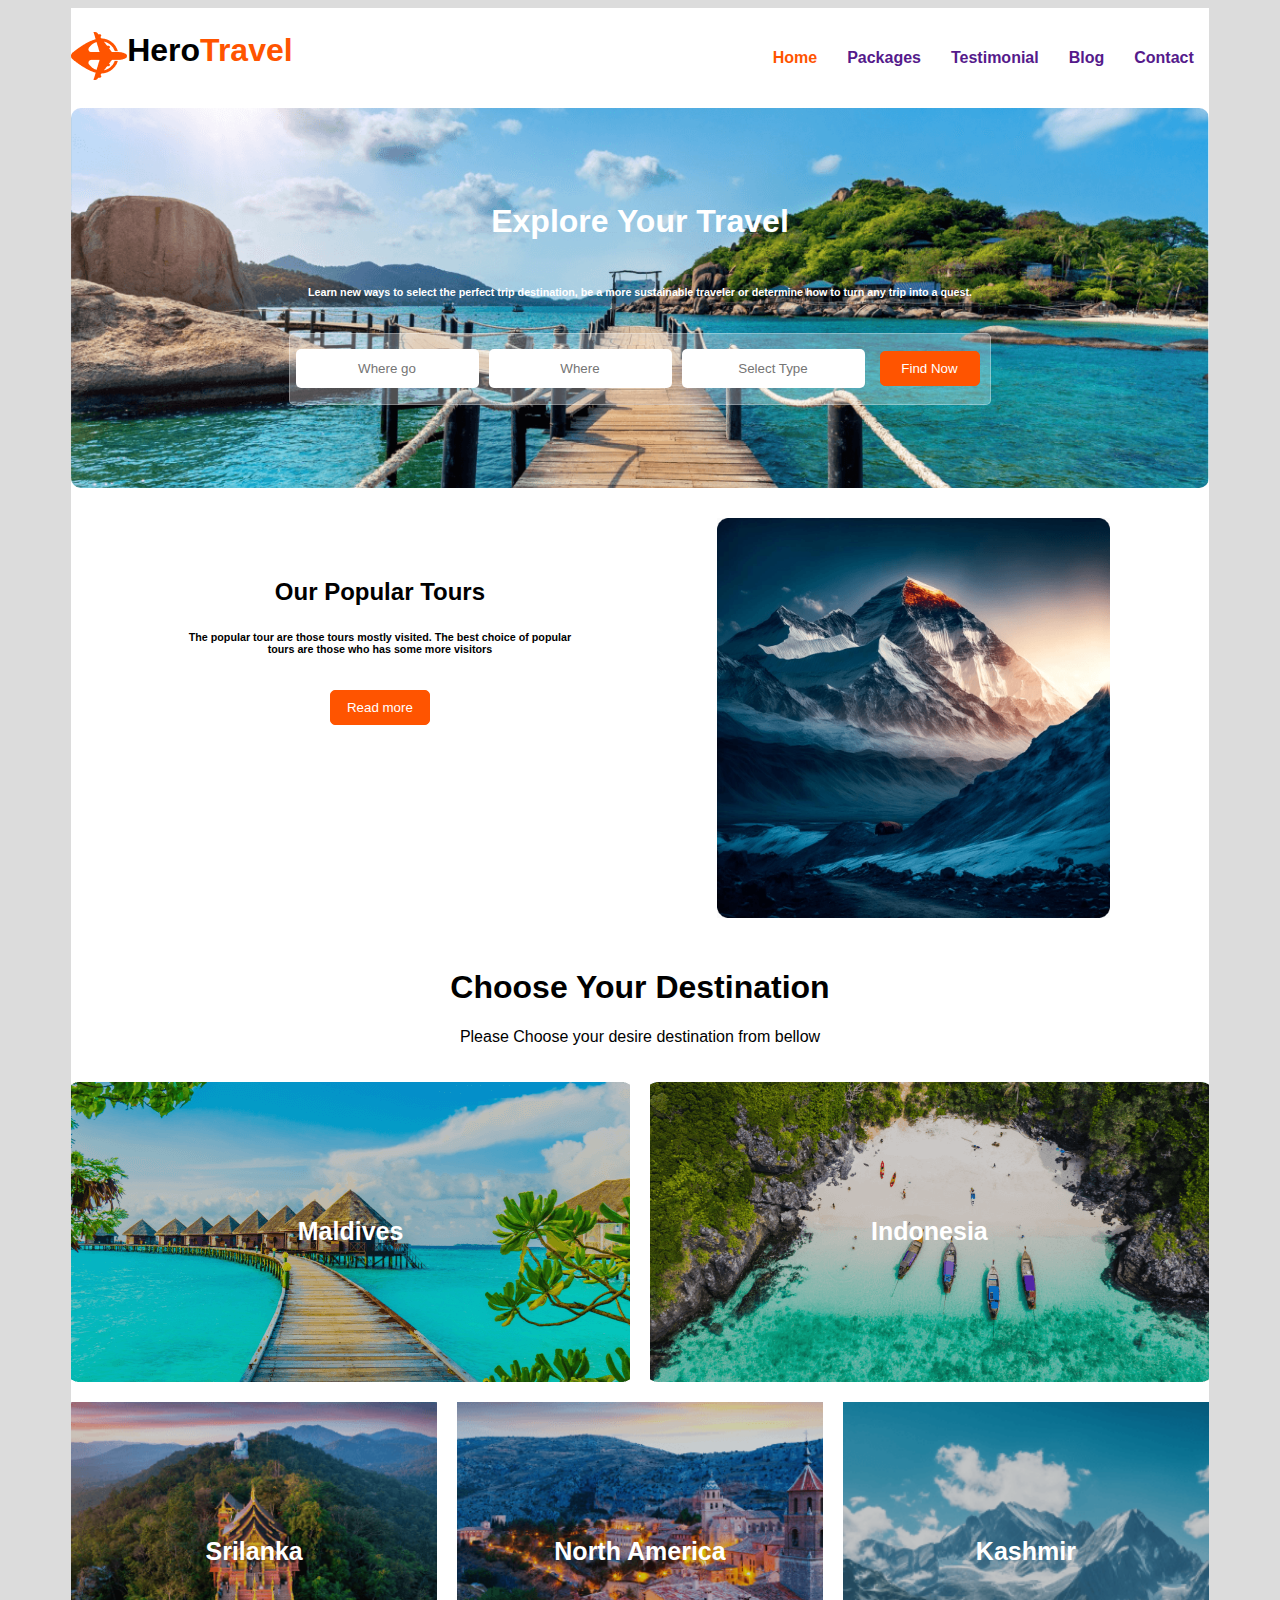
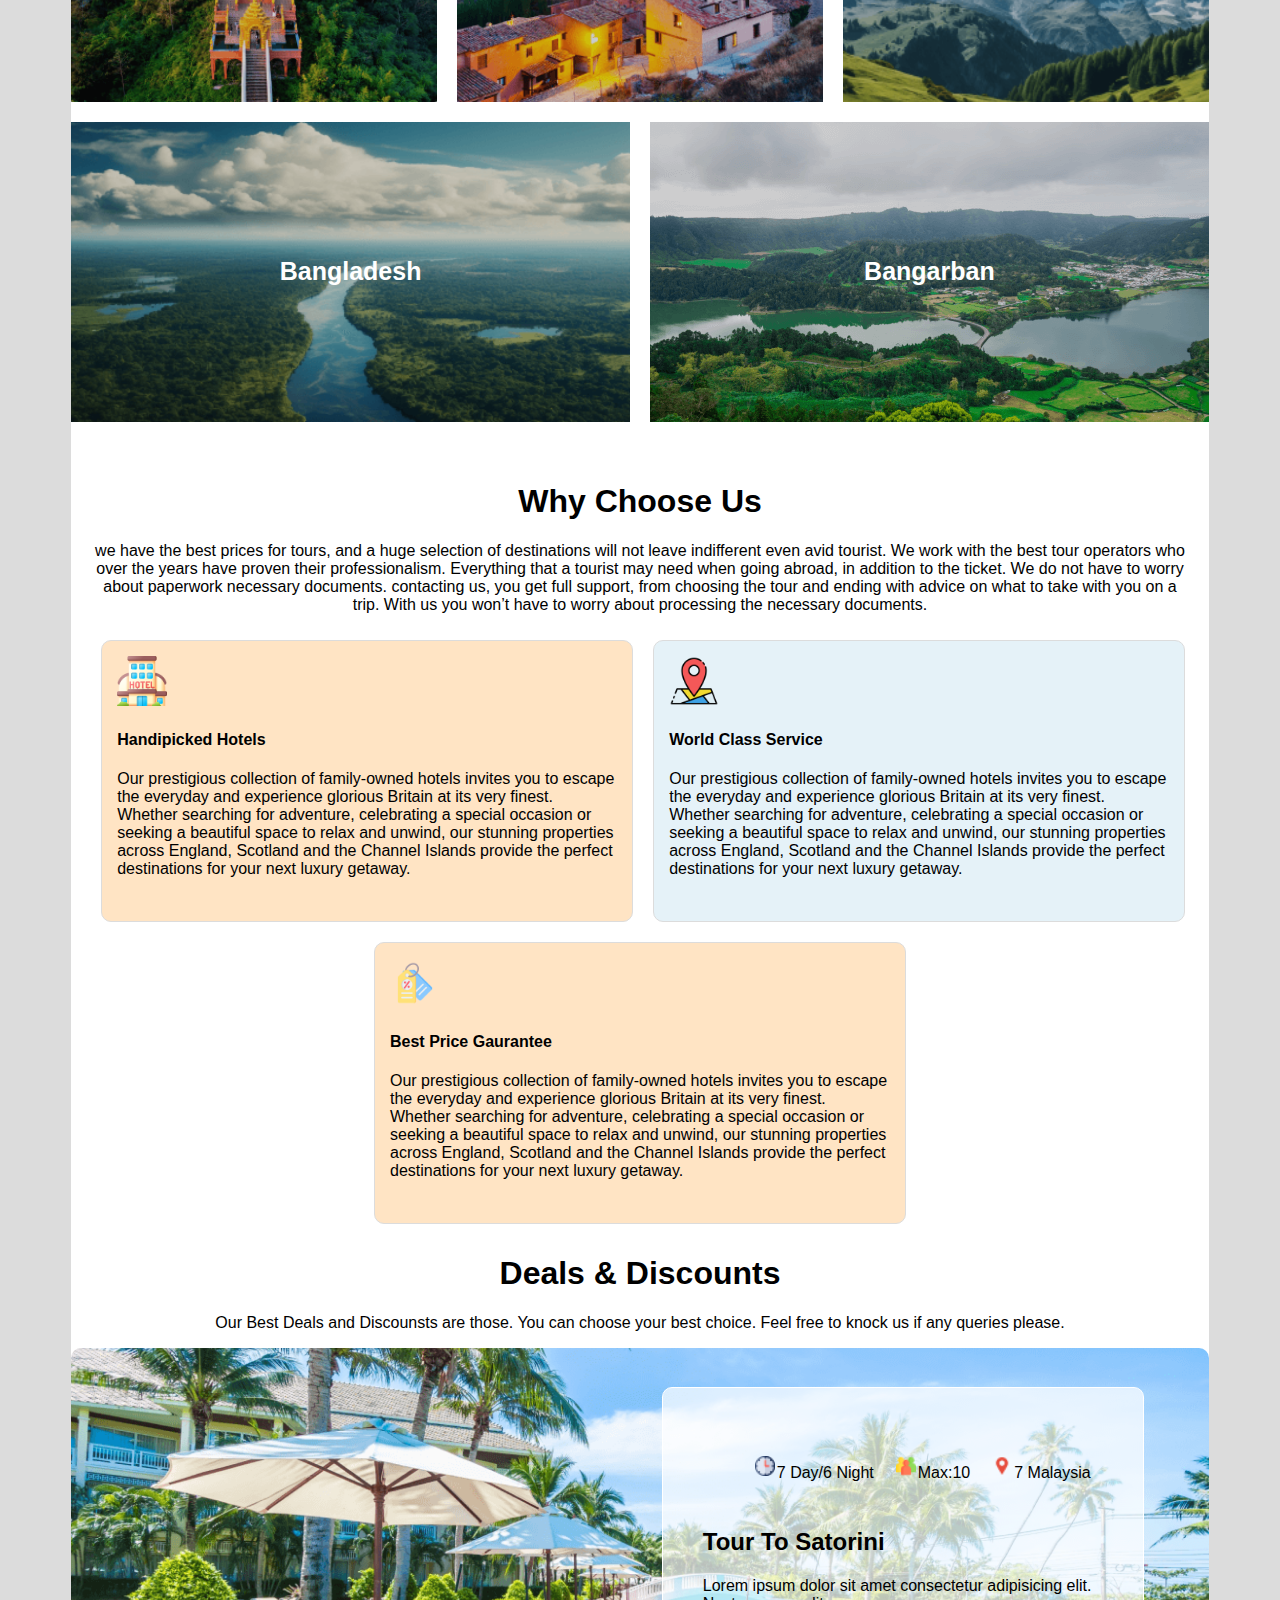
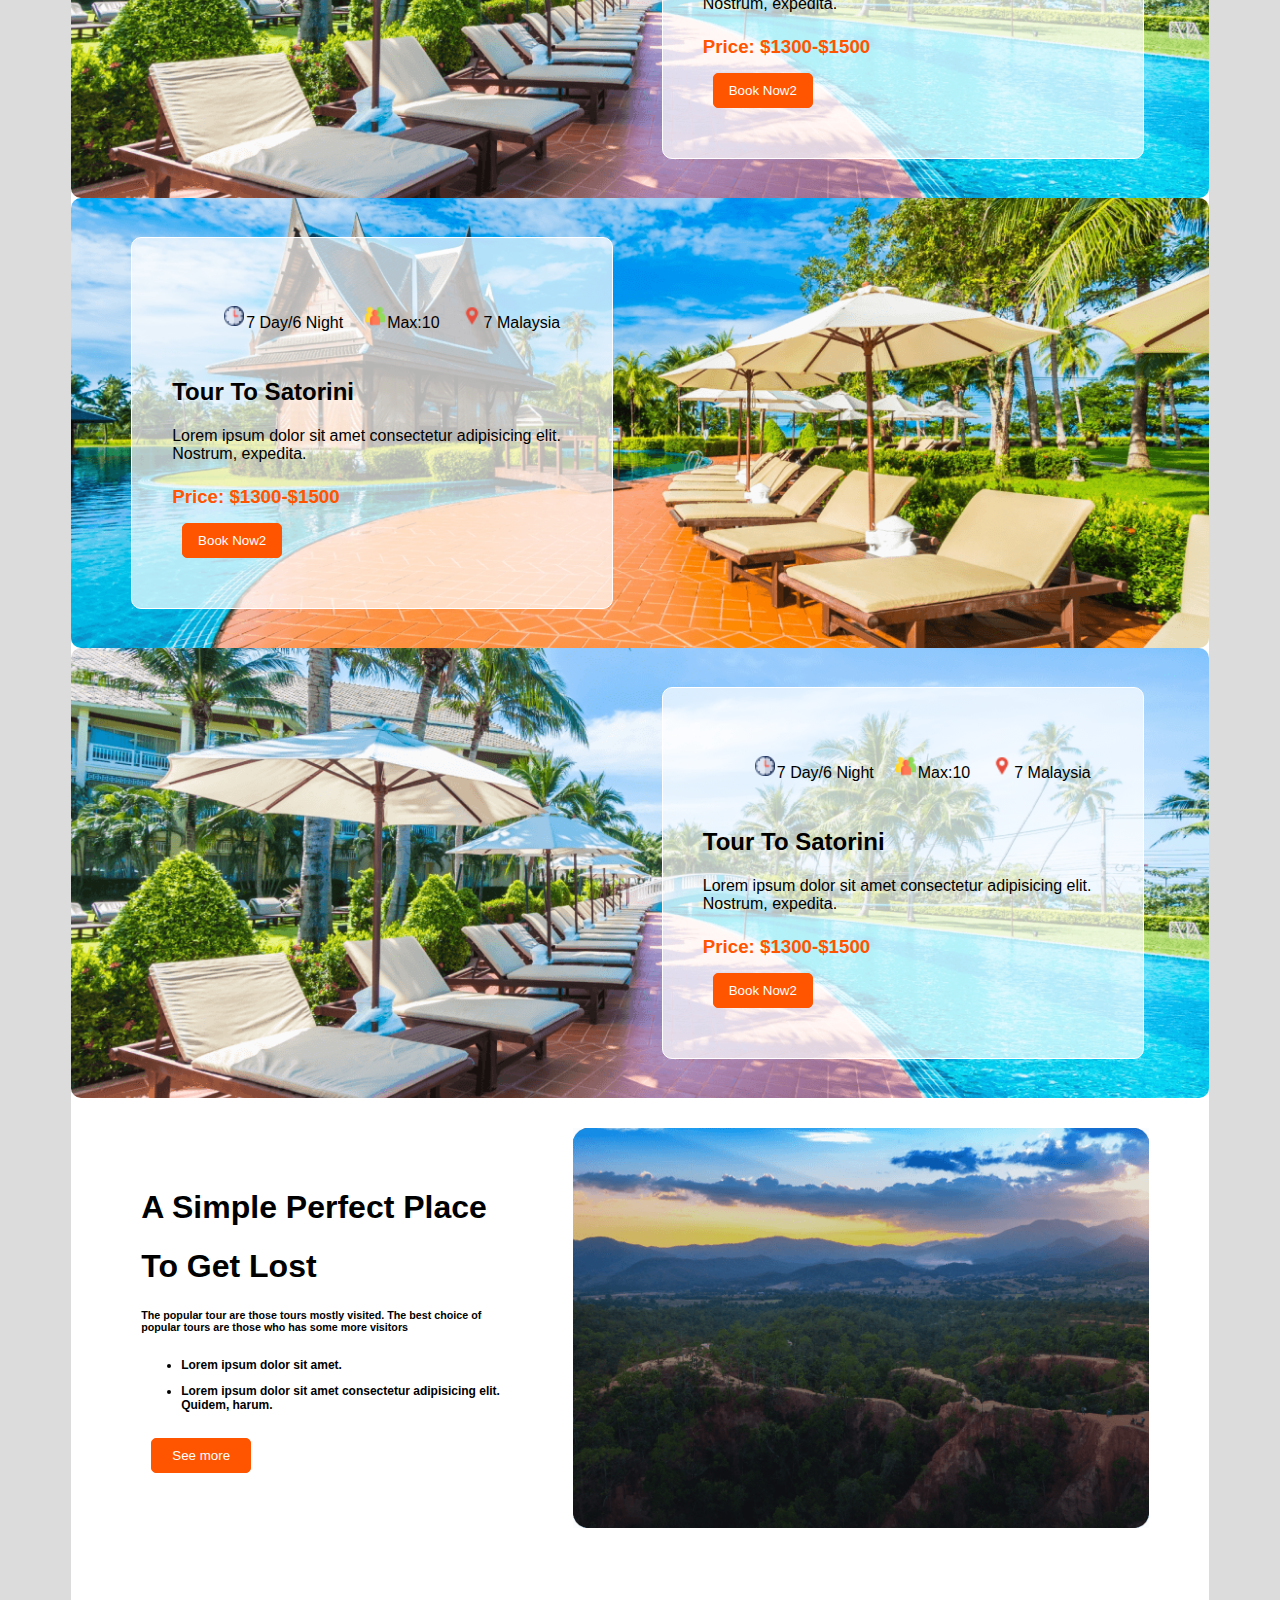
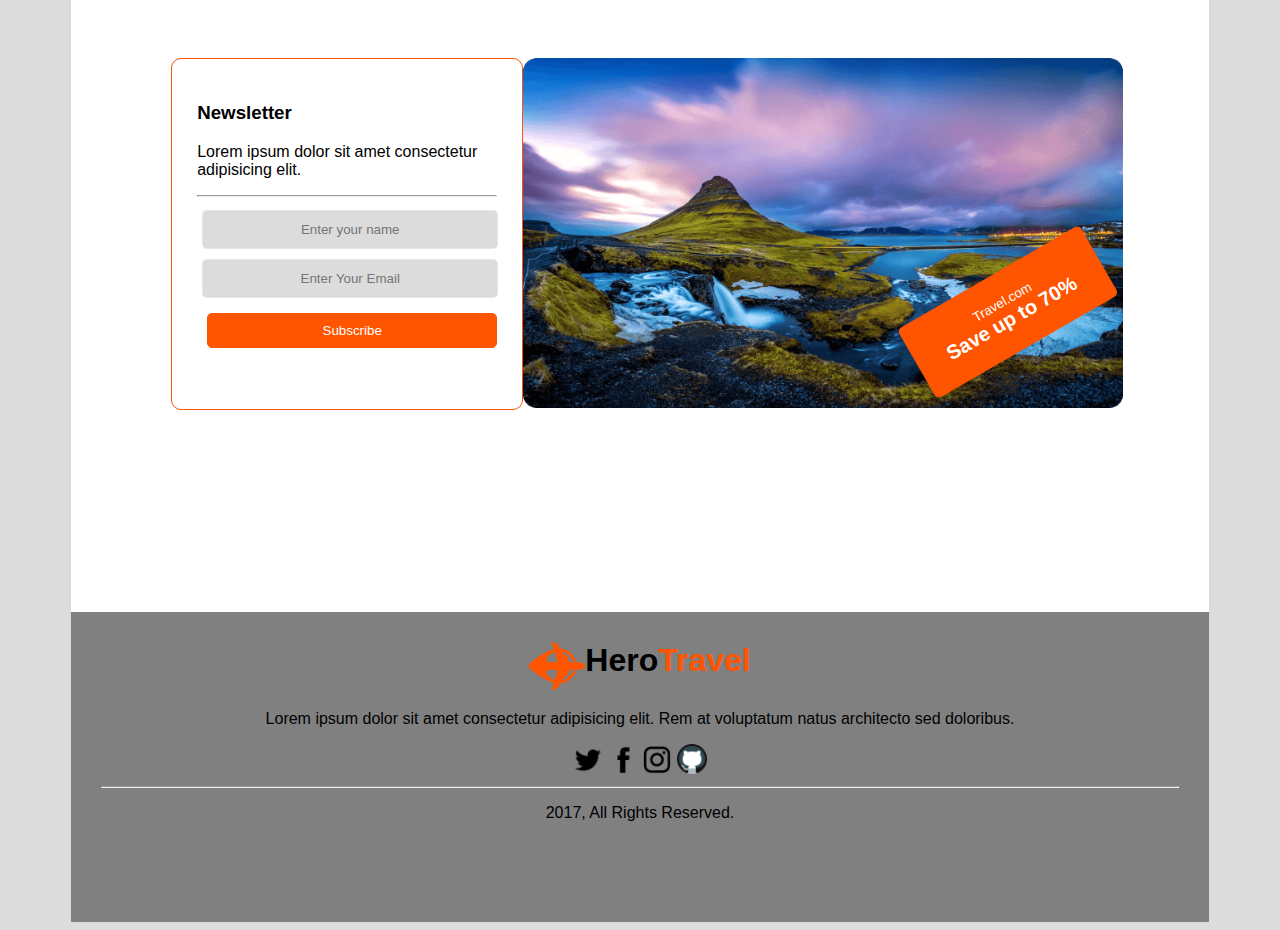
<file: index.html>
<!DOCTYPE html>
<html lang="en">
<head>
    <meta charset="UTF-8">
    <meta name="viewport" content="width=device-width, initial-scale=1.0">
    <meta http-equiv="X-UA-Compatible" content="ie=edge">
    <link rel="stylesheet" href="style.css">
    <title>Assignment2</title>
</head>
<body>
    <div class="container">
        <!-- nav bar area start -->
        <div class="nav">
        <div class="logo-title">
            <div class="logo"><img src="./Group 40071 (2).png" alt=""></div>
            <div class="title"><h1>Hero<span class="travel">Travel</span></h1></div>
        </div>
        <div class="menu">
            <ul>
                <li><a href=""><span style="color: #ff5400;">Home</span></a></li>
                <li><a href="">Packages</a></li>
                <li><a href="">Testimonial</a></li>
                <li><a href="">Blog</a></li>
                <li><a href="">Contact</a></li>
            </ul>
        </div>
        </div>
        <!-- banner area start -->
        <div class="banner-area">
<h1 class="banner-title">Explore Your Travel</h1>
<h6 class="banner-para">Learn new ways to select the perfect trip destination, be a more sustainable traveler or determine how to turn any trip into a quest.</h6>
<div class="find-now">
    <input type="text" class="input-text" placeholder="Where go">
    <input type="text" class="input-text" placeholder="Where">
    <input type="text" class="input-text" placeholder="Select Type">
    <button class="btn">Find Now</button>
</div>
    </div>
    <!-- Tour Area -->
    <div class="tour-area">
<div class="tour-text">
    <h2>Our Popular Tours</h2>
    <h6>The popular tour are those tours mostly visited. The best choice of popular tours are those who has some more visitors</h6>
    <button class="btn">Read more</button>
</div>
<div class="tour-image">
<img src="./Rectangle 4.png" alt="">
</div>
</div>
<!-- Destination Area -->
<div class="destination-area">
    <div class="destination-text">
        <h1>Choose Your Destination</h1>
        <p>Please Choose your desire destination from bellow</p>
    </div>
    <div class="destination-image">
        <div class="row1">
            <div class="image-1">
                <h5>Maldives</h5>
                   
            </div>
            <div class="image-2">
                <h5>Indonesia</h5>
                   
            </div>
          
        </div>
        <div class="row2">
            <div class="image-3">
                <h5>Srilanka</h5>
                   
            </div>
            <div class="image-4">
                <h5>North America</h5>
                   
            </div>
            <div class="image-5">
                <h5>Kashmir</h5>
                   
            </div>
          
        </div>
        <div class="row3">
            <div class="image-6">
                <h5>Bangladesh</h5>
                   
            </div>
            <div class="image-7">
                <h5>Bangarban</h5>
                   
            </div>

        
        </div>
    </div>
</div>

<!-- choose us section -->
<div class="choose-area">
    <div class="choose-section1">
        <h1>Why Choose Us</h1>
        <p>we have the best prices for tours, and a huge selection of destinations will not leave indifferent even avid tourist. We work with the best tour operators who over the years have proven their professionalism. Everything that a tourist may need when going abroad, in addition to the ticket.
    We do not have to worry about paperwork necessary documents. contacting us, you get full support, from choosing the tour and ending with advice on what to take with you on a trip. With us you won’t have to worry about processing the necessary documents.</p>
    </div>
    <div class="choose-box">

        <div class="choose-box1">
            <img src="./hotel.png" alt="hotel image" width="50px" height="50px">
            <h4>Handipicked Hotels</h4>
            <p>Our prestigious collection of family-owned hotels invites you to escape the everyday and experience glorious Britain at its very finest. Whether searching for adventure, celebrating a special occasion or seeking a beautiful space to relax and unwind, our stunning properties across England, Scotland and the Channel Islands provide the perfect destinations for your next luxury getaway.</p>
        </div>
        <div class="choose-box2">
            <img src="./location.png" alt="location image" width="50px" height="50px">
            <h4>World Class Service</h4>
            <p>Our prestigious collection of family-owned hotels invites you to escape the everyday and experience glorious Britain at its very finest. Whether searching for adventure, celebrating a special occasion or seeking a beautiful space to relax and unwind, our stunning properties across England, Scotland and the Channel Islands provide the perfect destinations for your next luxury getaway.</p>
        </div>
       
    </div>
    <div class="choose-box3">
        <img src="./sale.png" alt="sale image" width="50px" height="50px">
        <h4>Best Price Gaurantee</h4>
        <p>Our prestigious collection of family-owned hotels invites you to escape the everyday and experience glorious Britain at its very finest. Whether searching for adventure, celebrating a special occasion or seeking a beautiful space to relax and unwind, our stunning properties across England, Scotland and the Channel Islands provide the perfect destinations for your next luxury getaway.</p>
    </div>
</div>
  
<!-- Deals & Discount area -->
<div class="discount-area">
    <div class="discount-title-area">
        <h1>Deals & Discounts</h1>
        <p>Our Best Deals and Discounsts are those. You can choose your best choice. Feel free to knock us if any queries please.</p>
    </div>
    <div class="discount-1">
               
        <div class="discount-note">
            <div class="discount-note-stat">
                <ul>
                    <li><img src="./clock.png" alt="">7 Day/6 Night</li>
                    <li><img src="./people.png" alt="">Max:10</li>
                    <li><img src="./location-pin.png" alt="">7 Malaysia</li>
                </ul>
               
            </div>
            <h2 class="discount-note-stat-title">Tour To Satorini</h2>
            <p class="discount-note-stat-para">Lorem ipsum dolor sit amet consectetur adipisicing elit. Nostrum, expedita.</p>
            <h3 class="discount-note-stat-price"><span style="color: #ff5400;">Price: $1300-$1500</span></h3>
            
            <button class="discount-btn">Book Now2</button>
            </div>
            </div>
            <div class="discount-2">
               
                <div class="discount-note">
                    <div class="discount-note-stat">
                        <ul>
                            <li><img src="./clock.png" alt="">7 Day/6 Night</li>
                            <li><img src="./people.png" alt="">Max:10</li>
                            <li><img src="./location-pin.png" alt="">7 Malaysia</li>
                        </ul>
                       
                    </div>
                    <h2 class="discount-note-stat-title">Tour To Satorini</h2>
                    <p class="discount-note-stat-para">Lorem ipsum dolor sit amet consectetur adipisicing elit. Nostrum, expedita.</p>
                    <h3 class="discount-note-stat-price"><span style="color: #ff5400;">Price: $1300-$1500</span></h3>
                    
                    <button class="discount-btn">Book Now2</button>
                    </div>
                    </div>
                    <div class="discount-3">
               
                        <div class="discount-note">
                            <div class="discount-note-stat">
                                <ul>
                                    <li><img src="./clock.png" alt="">7 Day/6 Night</li>
                                    <li><img src="./people.png" alt="">Max:10</li>
                                    <li><img src="./location-pin.png" alt="">7 Malaysia</li>
                                </ul>
                               
                            </div>
                            <h2 class="discount-note-stat-title">Tour To Satorini</h2>
                            <p class="discount-note-stat-para">Lorem ipsum dolor sit amet consectetur adipisicing elit. Nostrum, expedita.</p>
                            <h3 class="discount-note-stat-price"><span style="color: #ff5400;">Price: $1300-$1500</span></h3>
                            
                            <button class="discount-btn">Book Now2</button>
                            </div>
                            </div>
</div>

 <!-- Perfect place Area -->
 <div class="perfect-area">
    <div class="perfect-text">
       <h1>A Simple Perfect Place</h1>
       <h1>To Get Lost</h1>
        <h6>The popular tour are those tours mostly visited. The best choice of popular tours are those who has some more visitors</h6>
        <ul>
            <li><p>Lorem ipsum dolor sit amet.</p></li>
            <li><p>Lorem ipsum dolor sit amet consectetur adipisicing elit. Quidem, harum.</p></li>
        </ul>
        <button class="btn">See more</button>
    </div>
    <div class="perfect-image">
    <img src="./Group 40089.png" alt="">
    </div>
    </div>
     <!-- Newsletter Area -->
 <div class="newsletter-area">
    <div class="newsletter-form">
       <h3>Newsletter</h3>
        <p>Lorem ipsum dolor sit amet consectetur adipisicing elit.</p><hr>
        <input type="text" class="newsletter-input-text" placeholder="Enter your name">
        <input type="text" class="newsletter-input-text" placeholder="Enter Your Email">
        <button class="newsletter-btn">Subscribe</button>
    </div>
    <div class="newsletter-image">
    <img src="./Rectangle 8 (1).png" alt="" width="600px" height="350px">
    <button class="newsletter-image-btn">Travel.com <br>
        <span style="font-size: 20px; font-weight: bold;">Save up to 70%</span>
    </button>
    </div>
    </div>
    <!-- Footer Area -->
<div class="footer-area">
    
        <div class="footer-title">
            <div class="logo"><img src="./Group 40071 (2).png" alt=""></div>
            <div class="title"><h1>Hero<span class="travel">Travel</span></h1></div>
        </div>
        <p>Lorem ipsum dolor sit amet consectetur adipisicing elit. Rem at voluptatum natus architecto sed doloribus.</p>
   <div class="footer-image">
    <img src="./twitter.png" alt="">
    <img src="./facebook.png" alt="">
    <img src="./instagram.png" alt="">
    <img src="./git.png" alt="">
   </div><hr>

    <div class="copyright">
        <p>2017, All Rights Reserved.</p>
    </div>

</div>
</div>
</body>
</html>
</file>
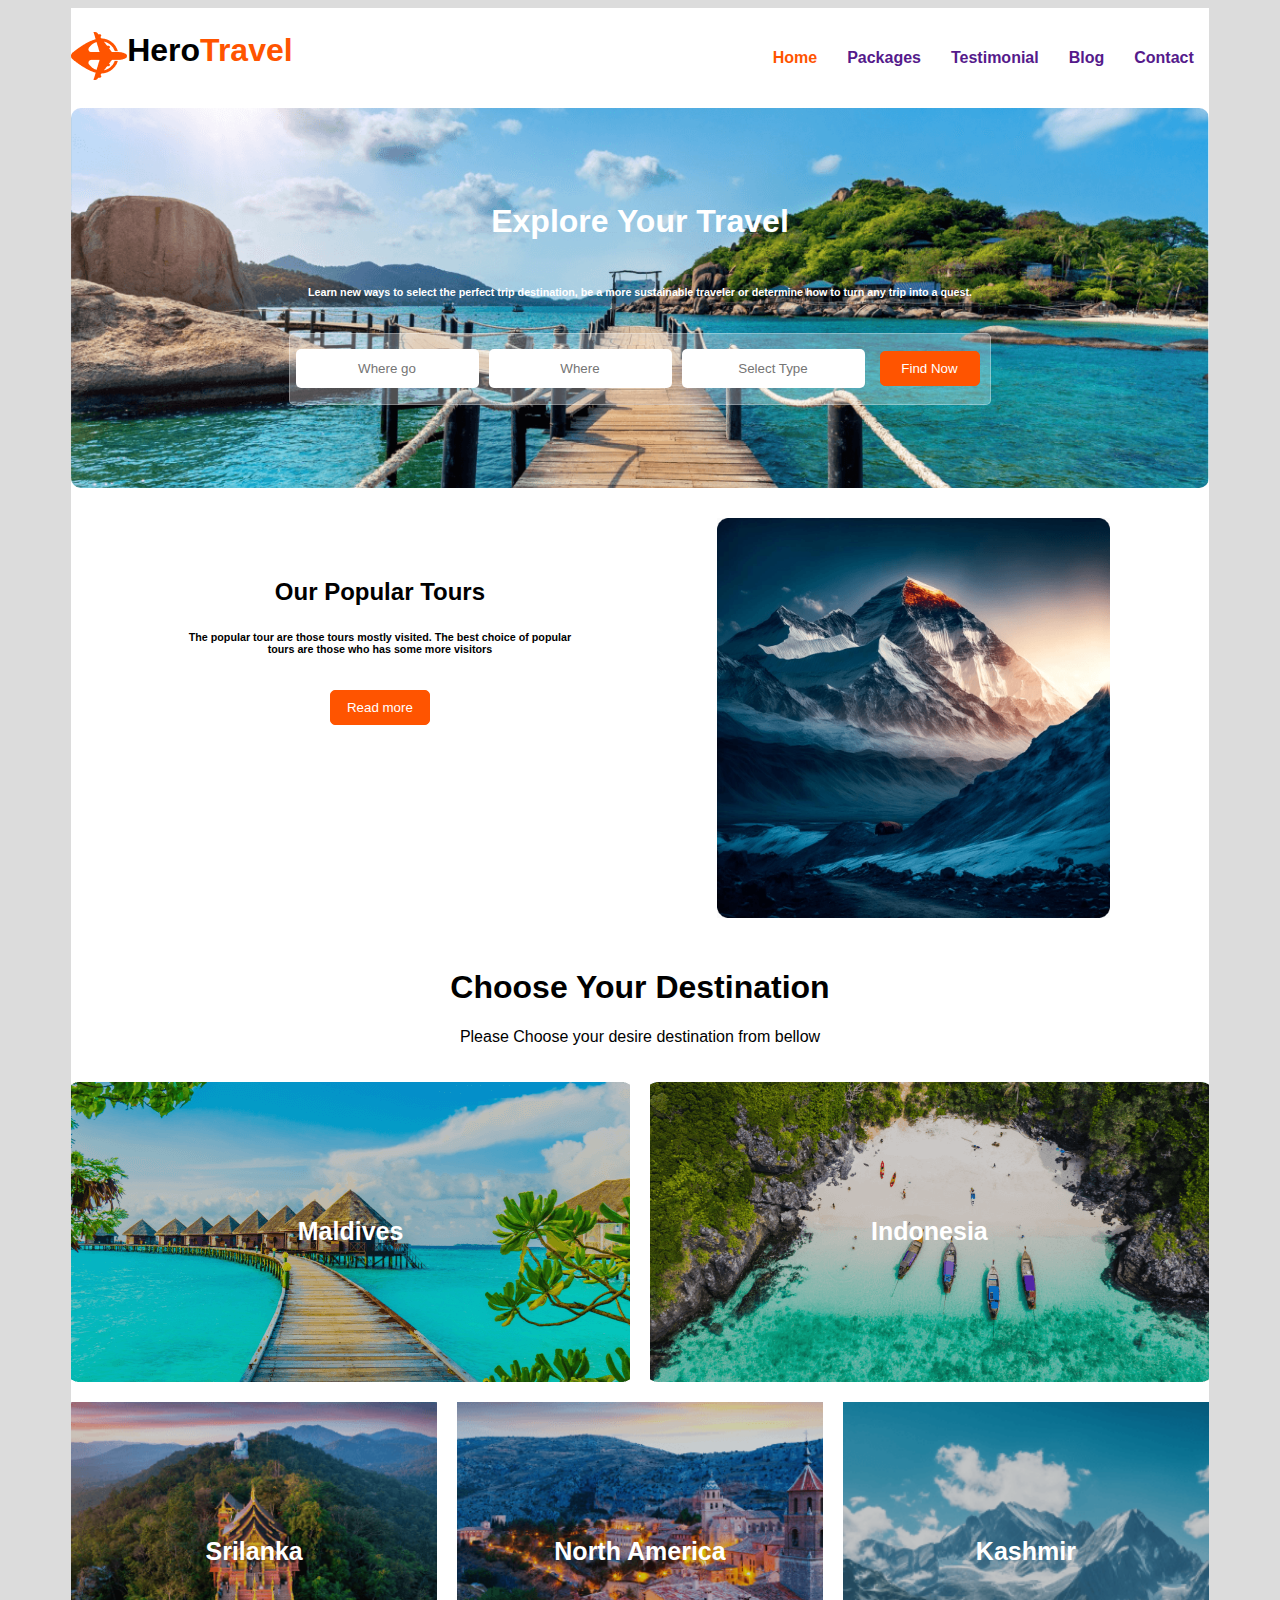
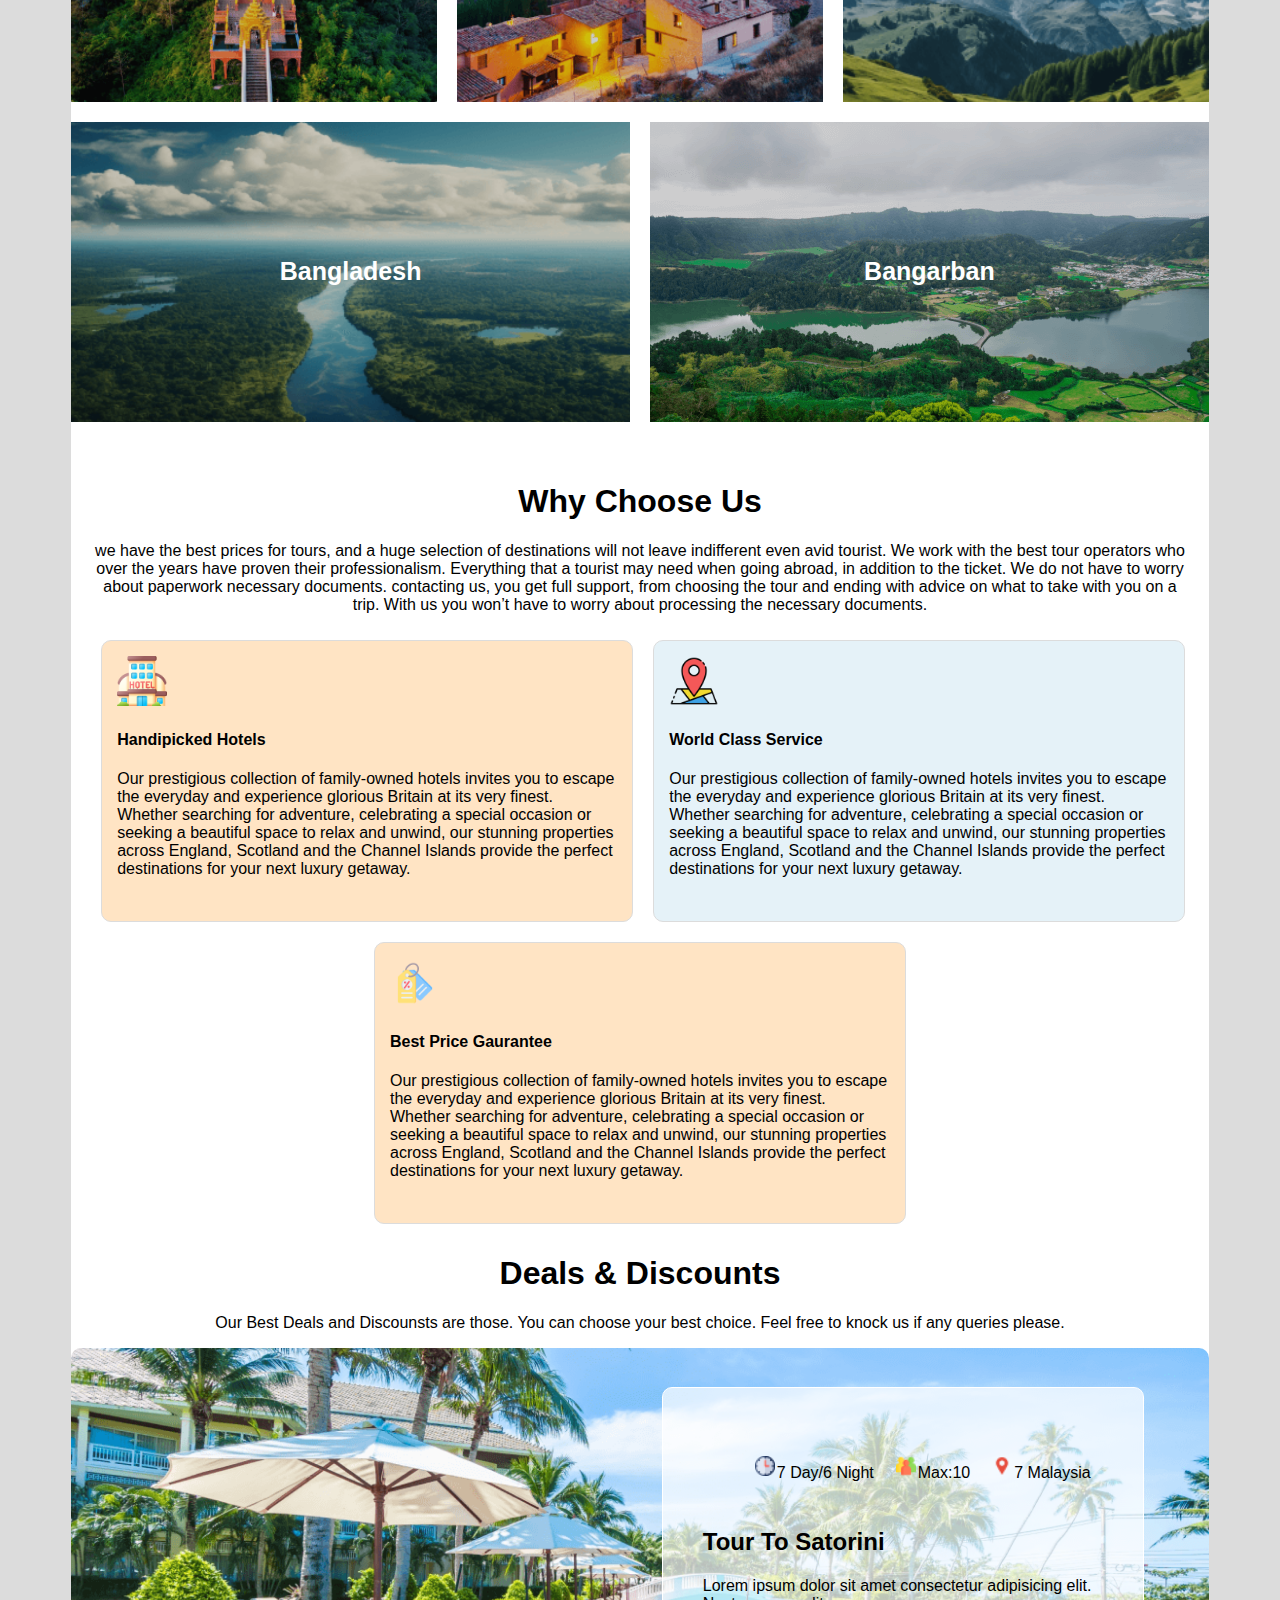
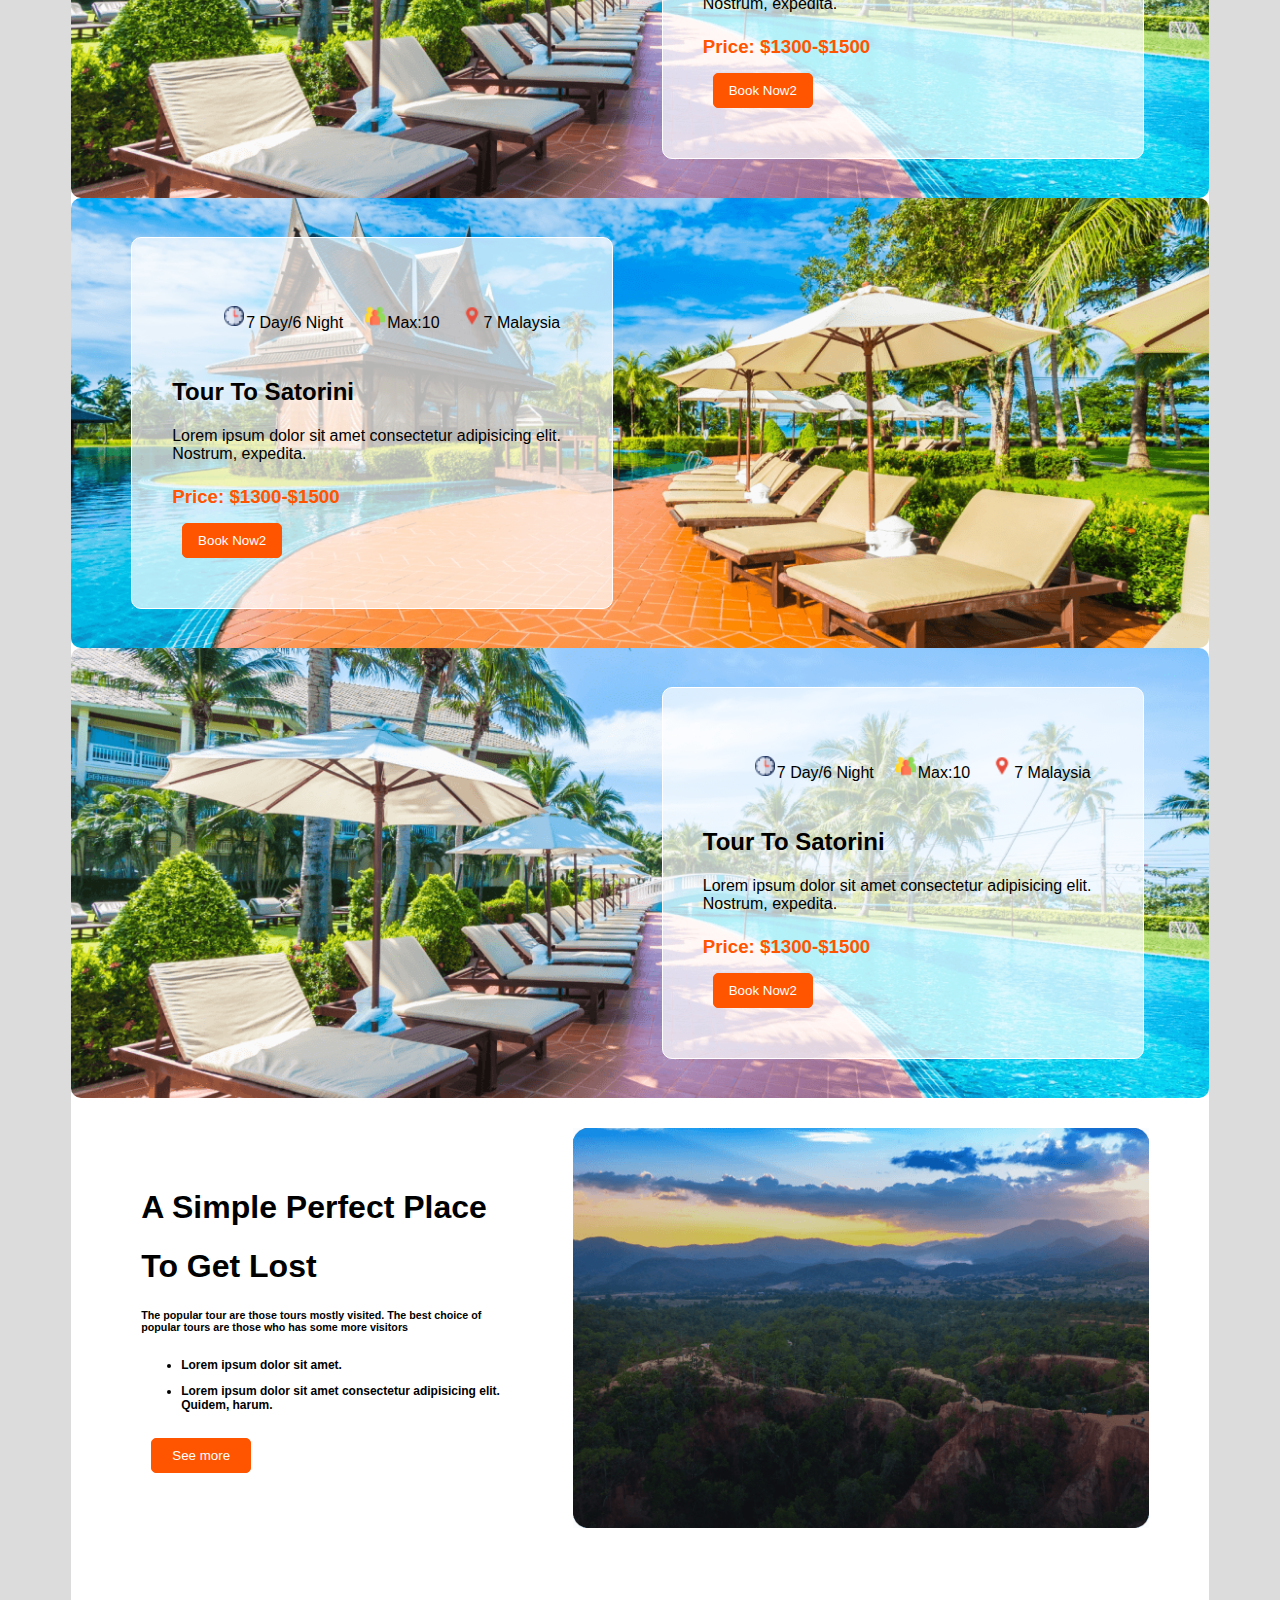
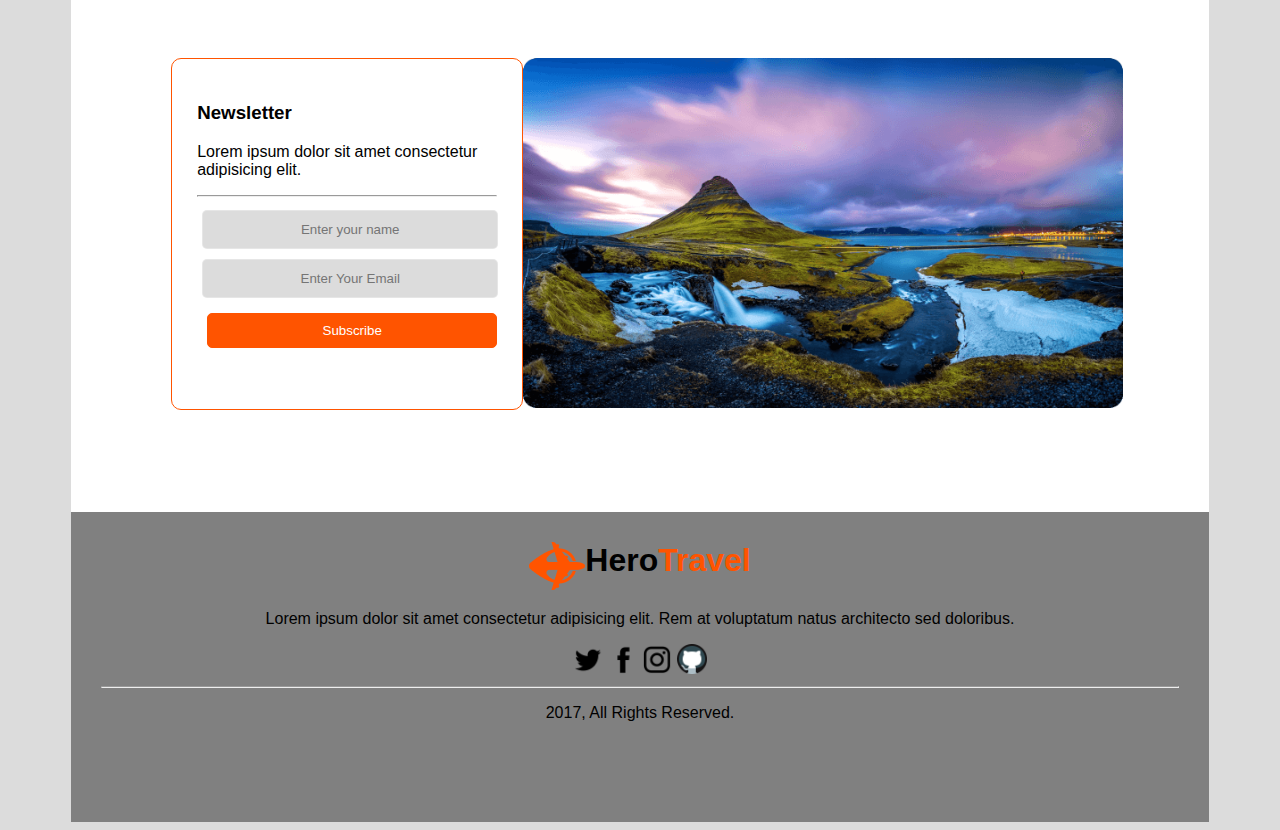
<file: assignment0202.html>
<!DOCTYPE html>
<html lang="en">
<head>
    <meta charset="UTF-8">
    <meta name="viewport" content="width=device-width, initial-scale=1.0">
    <meta http-equiv="X-UA-Compatible" content="ie=edge">
    <link rel="stylesheet" href="style.css">
    <title>Assignment2</title>
</head>
<body>
    <div class="container">
        <!-- nav bar area start -->
        <div class="nav">
        <div class="logo-title">
            <div class="logo"><img src="./Group 40071 (2).png" alt=""></div>
            <div class="title"><h1>Hero<span class="travel">Travel</span></h1></div>
        </div>
        <div class="menu">
            <ul>
                <li><a href=""><span style="color: #ff5400;">Home</span></a></li>
                <li><a href="">Packages</a></li>
                <li><a href="">Testimonial</a></li>
                <li><a href="">Blog</a></li>
                <li><a href="">Contact</a></li>
            </ul>
        </div>
        </div>
        <!-- banner area start -->
        <div class="banner-area">
<h1 class="banner-title">Explore Your Travel</h1>
<h6 class="banner-para">Learn new ways to select the perfect trip destination, be a more sustainable traveler or determine how to turn any trip into a quest.</h6>
<div class="find-now">
    <input type="text" class="input-text" placeholder="Where go">
    <input type="text" class="input-text" placeholder="Where">
    <input type="text" class="input-text" placeholder="Select Type">
    <button class="btn">Find Now</button>
</div>
    </div>
    <!-- Tour Area -->
    <div class="tour-area">
<div class="tour-text">
    <h2>Our Popular Tours</h2>
    <h6>The popular tour are those tours mostly visited. The best choice of popular tours are those who has some more visitors</h6>
    <button class="btn">Read more</button>
</div>
<div class="tour-image">
<img src="./Rectangle 4.png" alt="">
</div>
</div>
<!-- Destination Area -->
<div class="destination-area">
    <div class="destination-text">
        <h1>Choose Your Destination</h1>
        <p>Please Choose your desire destination from bellow</p>
    </div>
    <div class="destination-image">
        <div class="row1">
            <div class="image-1">
                <h5>Maldives</h5>
                   
            </div>
            <div class="image-2">
                <h5>Indonesia</h5>
                   
            </div>
          
        </div>
        <div class="row2">
            <div class="image-3">
                <h5>Srilanka</h5>
                   
            </div>
            <div class="image-4">
                <h5>North America</h5>
                   
            </div>
            <div class="image-5">
                <h5>Kashmir</h5>
                   
            </div>
          
        </div>
        <div class="row3">
            <div class="image-6">
                <h5>Bangladesh</h5>
                   
            </div>
            <div class="image-7">
                <h5>Bangarban</h5>
                   
            </div>

        
        </div>
    </div>
</div>

<!-- choose us section -->
<div class="choose-area">
    <div class="choose-section1">
        <h1>Why Choose Us</h1>
        <p>we have the best prices for tours, and a huge selection of destinations will not leave indifferent even avid tourist. We work with the best tour operators who over the years have proven their professionalism. Everything that a tourist may need when going abroad, in addition to the ticket.
    We do not have to worry about paperwork necessary documents. contacting us, you get full support, from choosing the tour and ending with advice on what to take with you on a trip. With us you won’t have to worry about processing the necessary documents.</p>
    </div>
    <div class="choose-box">

        <div class="choose-box1">
            <img src="./hotel.png" alt="hotel image" width="50px" height="50px">
            <h4>Handipicked Hotels</h4>
            <p>Our prestigious collection of family-owned hotels invites you to escape the everyday and experience glorious Britain at its very finest. Whether searching for adventure, celebrating a special occasion or seeking a beautiful space to relax and unwind, our stunning properties across England, Scotland and the Channel Islands provide the perfect destinations for your next luxury getaway.</p>
        </div>
        <div class="choose-box2">
            <img src="./location.png" alt="location image" width="50px" height="50px">
            <h4>World Class Service</h4>
            <p>Our prestigious collection of family-owned hotels invites you to escape the everyday and experience glorious Britain at its very finest. Whether searching for adventure, celebrating a special occasion or seeking a beautiful space to relax and unwind, our stunning properties across England, Scotland and the Channel Islands provide the perfect destinations for your next luxury getaway.</p>
        </div>
       
    </div>
    <div class="choose-box3">
        <img src="./sale.png" alt="sale image" width="50px" height="50px">
        <h4>Best Price Gaurantee</h4>
        <p>Our prestigious collection of family-owned hotels invites you to escape the everyday and experience glorious Britain at its very finest. Whether searching for adventure, celebrating a special occasion or seeking a beautiful space to relax and unwind, our stunning properties across England, Scotland and the Channel Islands provide the perfect destinations for your next luxury getaway.</p>
    </div>
</div>
  
<!-- Deals & Discount area -->
<div class="discount-area">
    <div class="discount-title-area">
        <h1>Deals & Discounts</h1>
        <p>Our Best Deals and Discounsts are those. You can choose your best choice. Feel free to knock us if any queries please.</p>
    </div>
    <div class="discount-1">
               
        <div class="discount-note">
            <div class="discount-note-stat">
                <ul>
                    <li><img src="./clock.png" alt="">7 Day/6 Night</li>
                    <li><img src="./people.png" alt="">Max:10</li>
                    <li><img src="./location-pin.png" alt="">7 Malaysia</li>
                </ul>
               
            </div>
            <h2 class="discount-note-stat-title">Tour To Satorini</h2>
            <p class="discount-note-stat-para">Lorem ipsum dolor sit amet consectetur adipisicing elit. Nostrum, expedita.</p>
            <h3 class="discount-note-stat-price"><span style="color: #ff5400;">Price: $1300-$1500</span></h3>
            
            <button class="discount-btn">Book Now2</button>
            </div>
            </div>
            <div class="discount-2">
               
                <div class="discount-note">
                    <div class="discount-note-stat">
                        <ul>
                            <li><img src="./clock.png" alt="">7 Day/6 Night</li>
                            <li><img src="./people.png" alt="">Max:10</li>
                            <li><img src="./location-pin.png" alt="">7 Malaysia</li>
                        </ul>
                       
                    </div>
                    <h2 class="discount-note-stat-title">Tour To Satorini</h2>
                    <p class="discount-note-stat-para">Lorem ipsum dolor sit amet consectetur adipisicing elit. Nostrum, expedita.</p>
                    <h3 class="discount-note-stat-price"><span style="color: #ff5400;">Price: $1300-$1500</span></h3>
                    
                    <button class="discount-btn">Book Now2</button>
                    </div>
                    </div>
                    <div class="discount-3">
               
                        <div class="discount-note">
                            <div class="discount-note-stat">
                                <ul>
                                    <li><img src="./clock.png" alt="">7 Day/6 Night</li>
                                    <li><img src="./people.png" alt="">Max:10</li>
                                    <li><img src="./location-pin.png" alt="">7 Malaysia</li>
                                </ul>
                               
                            </div>
                            <h2 class="discount-note-stat-title">Tour To Satorini</h2>
                            <p class="discount-note-stat-para">Lorem ipsum dolor sit amet consectetur adipisicing elit. Nostrum, expedita.</p>
                            <h3 class="discount-note-stat-price"><span style="color: #ff5400;">Price: $1300-$1500</span></h3>
                            
                            <button class="discount-btn">Book Now2</button>
                            </div>
                            </div>
</div>

 <!-- Perfect place Area -->
 <div class="perfect-area">
    <div class="perfect-text">
       <h1>A Simple Perfect Place</h1>
       <h1>To Get Lost</h1>
        <h6>The popular tour are those tours mostly visited. The best choice of popular tours are those who has some more visitors</h6>
        <ul>
            <li><p>Lorem ipsum dolor sit amet.</p></li>
            <li><p>Lorem ipsum dolor sit amet consectetur adipisicing elit. Quidem, harum.</p></li>
        </ul>
        <button class="btn">See more</button>
    </div>
    <div class="perfect-image">
    <img src="./Group 40089.png" alt="">
    </div>
    </div>
     <!-- Newsletter Area -->
 <div class="newsletter-area">
    <div class="newsletter-form">
       <h3>Newsletter</h3>
        <p>Lorem ipsum dolor sit amet consectetur adipisicing elit.</p><hr>
        <input type="text" class="newsletter-input-text" placeholder="Enter your name">
        <input type="text" class="newsletter-input-text" placeholder="Enter Your Email">
        <button class="newsletter-btn">Subscribe</button>
    </div>
    <div class="newsletter-image">
    <img src="./Rectangle 8 (1).png" alt="" width="600px" height="350px">
    </div>
    </div>
    <!-- Footer Area -->
<div class="footer-area">
    
        <div class="footer-title">
            <div class="logo"><img src="./Group 40071 (2).png" alt=""></div>
            <div class="title"><h1>Hero<span class="travel">Travel</span></h1></div>
        </div>
        <p>Lorem ipsum dolor sit amet consectetur adipisicing elit. Rem at voluptatum natus architecto sed doloribus.</p>
   <div class="footer-image">
    <img src="./twitter.png" alt="">
    <img src="./facebook.png" alt="">
    <img src="./instagram.png" alt="">
    <img src="./git.png" alt="">
   </div><hr>

    <div class="copyright">
        <p>2017, All Rights Reserved.</p>
    </div>

</div>
</div>
</body>
</html>
</file>
<file: style.css>
body{
  background-color: gainsboro;
  font-family: Arial, Helvetica, sans-serif;
 }
.container{
    width: 90%;
    background-color: white;
    margin: 0 auto;
  
}
.nav{
    display: flex;
    justify-content: space-between;
    align-items: center;
    height: 100px;
}
.logo-title{
    display: flex;
}
.title h1{
    margin: 0;
    padding: 0;
   }
   .title .travel{
       color: #ff5400;
   }
.menu ul{
    display: flex;
    margin: 0;
    list-style: none;
}
.menu ul li{
   
    padding: 0 15px;
    
}
.menu ul li a{
    text-decoration: none;
    font-weight: 600;
}
.banner-area{
    background-image: url("./Group\ 13\ \(1\)\ \(1\).png");
    background-position: center;
    background-size: cover;
    background-repeat: no-repeat;
    height: 300px;
    border-radius: 10px;
    display: flex;
    flex-direction: column;
    justify-content:center ;
    align-items: center;
   padding:40px;
   color: white;
}



.find-now{
    height: 80px;
    width: 700px;
    background-color: rgba(255 ,255,255,0.3);
    

    color: black;
    display: flex;
    justify-content:center ;
    align-items: center;
    border: 1px solid  rgba(255 ,255,255,0.3);
    border-radius: 5px;
   
    opacity: 1;
    font-family: Arial, Helvetica, sans-serif;
    margin: 10px;
}

.input-text{
    margin: 5px;
    height: 35px;
    border: 1px solid rgba(255 ,255,255,0.3);
    border-radius: 5px;
    text-align: center;
}
.btn{
    color: white;
    background-color: #ff5400;
    border: 1px solid #ff5400;
    border-radius: 5px;
    width: 100px;
    height: 35px;
    margin: 10px;
}
.find-now, .text{
    height: 70px;
    text-align: center;
}
.tour-area{
    /* display: grid;
    grid-template-columns: auto auto;
    column-gap: 150px;
    padding: 20px 40px;
    justify-content: space-between; */
   display: flex;
   justify-content: space-around;
    padding: 30px;
   
    height: 400px;
}
.tour-area .tour-text{
    width: 400px;
    height: 400px;
    padding: 40px;
    text-align: center;
    
}
 .tour-image img{
   
    margin-right: 10px;

    height: 400px;
    padding: 0 20px;
  
    
}
.destination-area{
  display: flex;
  flex-direction: column;
}
.destination-text{
    text-align: center;

}

.row1{
    display: grid;
    grid-template-columns:  1fr 1fr;
   
    gap: 20px;
    margin: 20px 0; 
    

}
.row2{
    display: grid;
    grid-template-columns: 1fr 1fr 1fr;
    gap: 20px;
    margin: 20px 0; 
   ;
}
.row3{
    display: grid;
    grid-template-columns: 1fr 1fr;
    
    gap: 20px;
    margin: 20px 0; 
  
}

 
    .image-1{
    display: flex;
    justify-content: center;
    align-items: center;
        background-image: url(./Rectangle\ 5.png);
        background-position: center;
        background-size: cover;
        width: 100%;
        height: 300px;
            }    
            .image-2{
                display: flex;
                justify-content: center;
                align-items: center;
                    background-image: url(./Rectangle\ 8.png);
                    background-position: center;
                    background-size: cover;
                    width: 100%;
                    height: 300px;
                        } 
                        .image-3{
                            display: flex;
                            justify-content: center;
                            align-items: center;
                                background-image: url(./Rectangle\ 6.png);
                                background-position: center;
                                background-size: cover;
                                width: 100%;
                                height: 300px;
                                    } 
                                    .image-4{
                                        display: flex;
                                        justify-content: center;
                                        align-items: center;
                                            background-image: url(./Rectangle\ 7.png);
                                            background-position: center;
                                            background-size: cover;
                                            width: 100%;
                                            height: 300px;
                                                } 
                                                .image-5{
                                                    display: flex;
                                                    justify-content: center;
                                                    align-items: center;
                                                        background-image: url(./Rectangle\ 9.png);
                                                        background-position: center;
                                                        background-size: cover;
                                                        width: 100%;
                                                        height: 300px;
                                                            } 
                                                            .image-6{
                                                                display: flex;
                                                                justify-content: center;
                                                                align-items: center;
                                                                    background-image: url(./Rectangle\ 11.png);
                                                                    background-position: center;
                                                                    background-size: cover;
                                                                    width: 100%;
                                                                    height: 300px;
                                                                        }   
                                                                        .image-7{
                                                                            display: flex;
                                                                            justify-content: center;
                                                                            align-items: center;
                                                                                background-image: url(./Rectangle\ 10.png);
                                                                                background-position: center;
                                                                                background-size: cover;
                                                                                width: 100%;
                                                                                height: 300px;
                                                                                    }          
.image-1 h5, .image-2 h5, .image-3 h5, .image-4 h5, .image-5 h5, .image-6 h5, .image-7 h5{

color: white;
font-size: 25px;
font-family: Arial, Helvetica, sans-serif;
    }

/* choose us styles */
.choose-area {
    display: flex;
    flex-direction: column;
    margin: 20px;
}
.choose-section1{
  
    text-align: center;
}
.choose-box{
    display: grid;
    grid-template-columns: 1fr 1fr;

}
.choose-box1 {
    border: 1px solid gainsboro;
    border-radius: 10px;
    width: 500px;
    height: 250px;
    overflow: hidden;
    padding: 15px;
    margin: 10px;
    background-color: bisque;
}  
.choose-box2 {
    border: 1px solid gainsboro;
    border-radius: 10px;
    width: 500px;
    height: 250px;
    overflow: hidden;
    padding: 15px;
    margin: 10px;
    background-color: rgb(229, 242, 248);
    
    
}  
 .choose-box3{
    border: 1px solid gainsboro;
    border-radius: 10px;
    width: 500px;
    height: 250px;
    overflow: hidden;
    padding: 15px;
    margin: 10px;
    justify-content: center;
    background-color:bisque;
    ;
}  
.choose-box3{
display: block;
margin-left: auto;
margin-right: auto;
}

/* Discount area styles */
.discount-title-area{
text-align: center;
}
/* Discount-1  */
.discount-1{
    background-image: url("./Group\ 39.png");
    background-position: center;
    background-size: cover;
    background-repeat: no-repeat;
    height: 450px;
    border-radius: 10px;
    
   margin-right: 0;
   color: white;

   display: flex;
   justify-content: right;
   align-items: center;
   padding-right: 60px;
}
.discount-note{
    height:290px;
    width: 400px;
    background-color: rgba(255 ,255,255,0.7);
    

    color: black;
    display: flex;
    flex-direction: column;
    justify-content: center;
    border: 1px solid white;
    border-radius: 10px;
    margin-right: 5px;
    padding: 40px;
}
.discount-note-stat-title,.discount-note-stat-para,.discount-note-stat-price{

margin-bottom: 5px;

}
.find-now {
    color: black;
    opacity: 1;
    font-family: Arial, Helvetica, sans-serif;
    margin: 10px;
}

.discount-note-stat ul{
    display: flex;
    list-style: none;
}
.discount-note-stat ul li{
    padding: 10px;
    text-decoration: none;
  
}

.discount-note-stat ul li img{
    width: 20px;
    height: 20px;
    padding: 2px;
  
}

.discount-note .discount-btn{
    color: white;
    background-color: #ff5400;
    border: 1px solid #ff5400;
    border-radius: 5px;
    width: 100px;
    height: 35px;
    margin: 10px;
}

/* Discount-2  */
.discount-2{
    background-image: url("./Group\ 40.png");
    background-position: center;
    background-size: cover;
    background-repeat: no-repeat;
    height: 450px;
    border-radius: 10px;
    
   margin-right: 0;
   color: white;

   display: flex;
   justify-content: left;
   align-items: center;
   padding-left: 60px;
}
.discount-2 .discount-note{
    height:290px;
    width: 400px;
    background-color: rgba(255 ,255,255,0.7);
    

    color: black;
    display: flex;
    flex-direction: column;
    justify-content: center;
    border: 1px solid white;
    border-radius: 10px;
    margin-right: 5px;
    padding: 40px;
}
.discount-2 .discount-note-stat-title,.discount-note-stat-para,.discount-note-stat-price{

margin-bottom: 5px;

}
.discount-2 .find-now {
    color: black;
    opacity: 1;
    font-family: Arial, Helvetica, sans-serif;
    margin: 10px;
}

.discount-2 .discount-note-stat ul{
    display: flex;
    list-style: none;
}
.discount-2 .discount-note-stat ul li{
    padding: 10px;
    text-decoration: none;
  
}

.discount-2 .discount-note-stat ul li img{
    width: 20px;
    height: 20px;
    padding: 2px;
  
}

.discount-2 .discount-note .discount-btn{
    color: white;
    background-color: #ff5400;
    border: 1px solid #ff5400;
    border-radius: 5px;
    width: 100px;
    height: 35px;
    margin: 10px;
}

/* Discount-3  */
.discount-3{
    background-image: url("./Group\ 39.png");
    background-position: center;
    background-size: cover;
    background-repeat: no-repeat;
    height: 450px;
    border-radius: 10px;
    
   margin-right: 0;
   color: white;

   display: flex;
   justify-content: right;
   align-items: center;
   padding-right: 60px;
}
.discount-3 .discount-note{
    height:290px;
    width: 400px;
    background-color: rgba(255 ,255,255,0.7);
    

    color: black;
    display: flex;
    flex-direction: column;
    justify-content: center;
    border: 1px solid white;
    border-radius: 10px;
    margin-right: 5px;
    padding: 40px;
}
.discount-3 .discount-note-stat-title,.discount-note-stat-para,.discount-note-stat-price{

margin-bottom: 5px;

}
.discount-3 .find-now {
    color: black;
    opacity: 1;
    font-family: Arial, Helvetica, sans-serif;
    margin: 10px;
}

.discount-3 .discount-note-stat ul{
    display: flex;
    list-style: none;
}
.discount-3 .discount-note-stat ul li{
    padding: 10px;
    text-decoration: none;
  
}

.discount-3 .discount-note-stat ul li img{
    width: 20px;
    height: 20px;
    padding: 2px;
  
}

.discount-3 .discount-note .discount-btn{
    color: white;
    background-color: #ff5400;
    border: 1px solid #ff5400;
    border-radius: 5px;
    width: 100px;
    height: 35px;
    margin: 10px;
}

/* Footer Area style */
.footer-area{
    text-align: center;
    height: 250px;
    background-color: gray;
    padding: 30px;
}
.footer-title{
    display: flex;
    justify-content: center;
}
.footer-image img{
    width: 30px;
    height: 30px;
}
/* Newsletter area */
.newsletter-area{
    display: grid;
    grid-template-columns: 1fr 1fr;
    justify-content: space-around;
    padding: 100px;
}

.newsletter-form{
    height: 300px;
    width: 300px;
     text-align: left;
    border: 1px solid #ff5400;
    border-radius: 10px;  
    padding: 25px;
}
.newsletter-input-text{
    margin: 5px;
    height: 35px;
    background-color: gainsboro;
    width: 290px;
    border: 1px solid rgba(255 ,255,255,0.3);
    border-radius: 5px;
    text-align: center;
}
.newsletter-btn{
    color: white;
    background-color: #ff5400;
    border: 1px solid #ff5400;
    border-radius: 5px;
    width: 290px;
    height: 35px;
    margin: 10px;
}
.newsletter-image-btn{
    position: relative;

    color: white;
    background-color: #ff5400;
    border: 1px solid #ff5400;
    border-radius: 5px;
    width: 210px;
    height: 80px;
    margin: 10px;
    left: 370px;
    bottom: 150px;
    transform: rotate(-30deg);
}

/* Perfect Area */
.perfect-area{
    /* display: grid;
    grid-template-columns: auto auto;
    column-gap: 150px;
    padding: 20px 40px;
    justify-content: space-between; */
   display: flex;
   justify-content: space-around;
    padding: 30px;
   
    height: 400px;
}
.perfect-area .perfect-text{
    width: 400px;
    height: 400px;
    padding: 40px;
    text-align: left;
    
}
    .perfect-text ul li{
        font-weight: bold;
        font-size: 12px;
    }

.perfect-image img{
  
   margin-right: 10px;

   height: 400px;
   padding: 0 20px;
 
   
}
</file>
